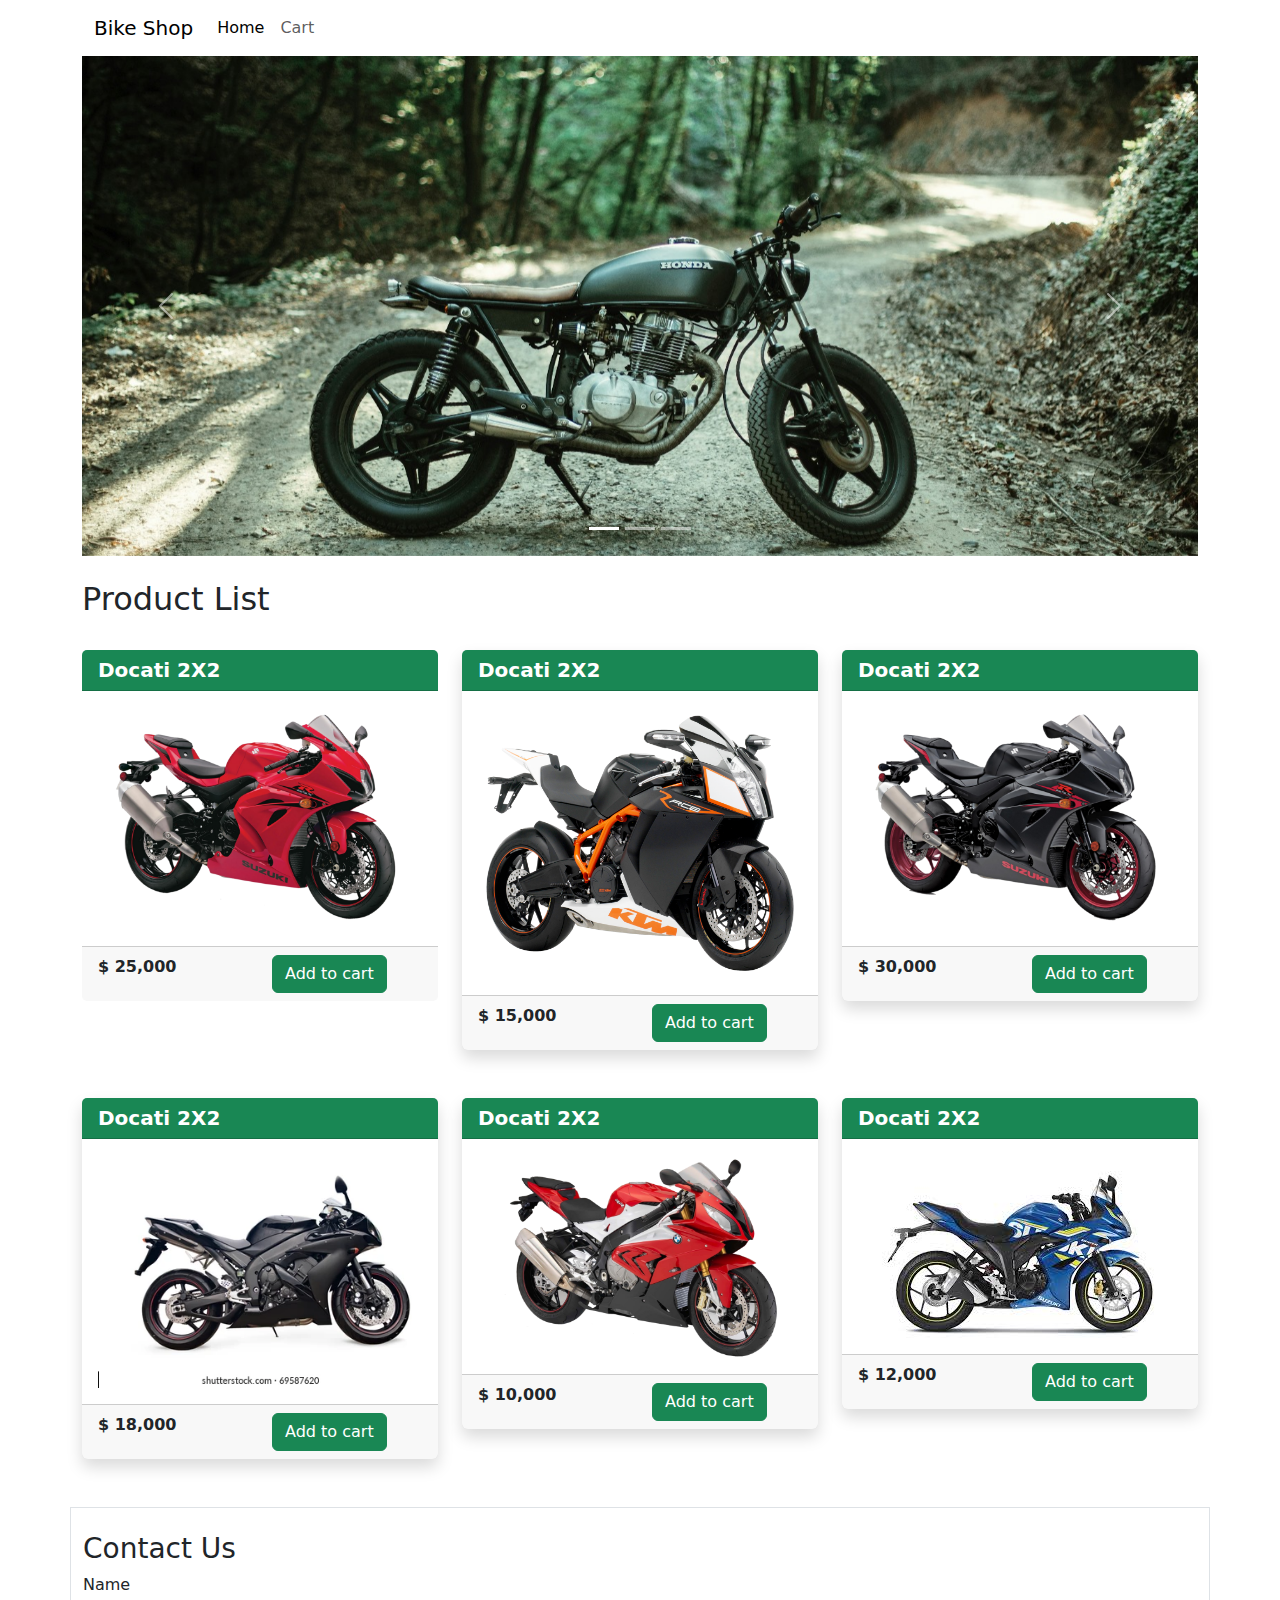
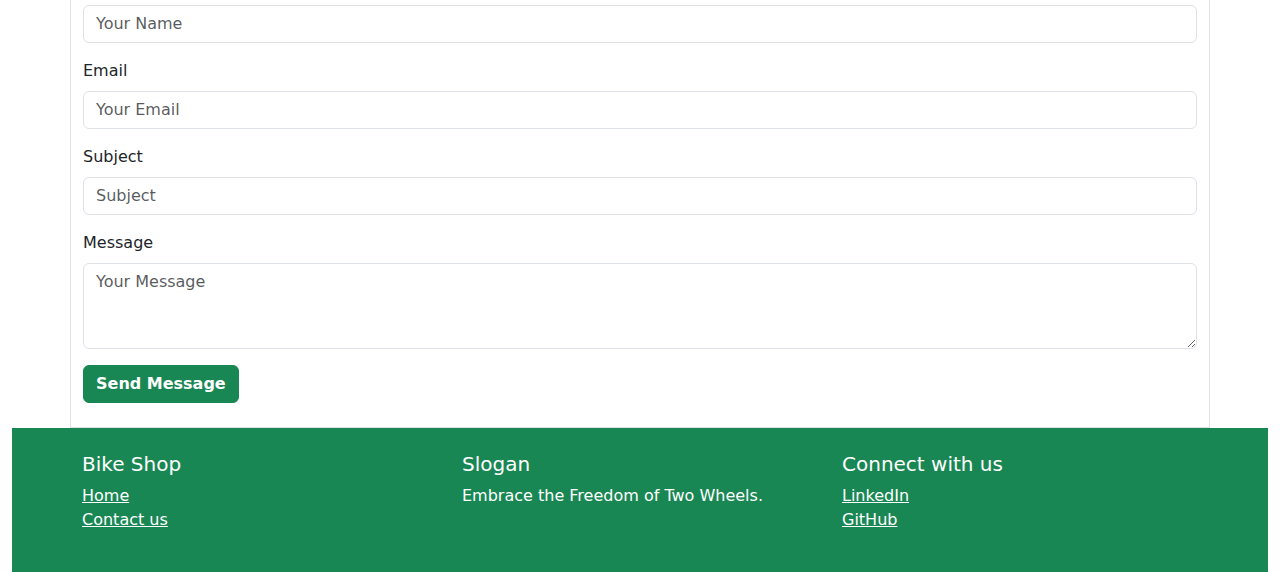
<file: index.html>
<!doctype html>
<html lang="en">

<head>
  <meta charset="utf-8">
  <meta name="viewport" content="width=device-width, initial-scale=1">
  <title>Bootstrap demo</title>
  <link href="./index.css" rel="stylesheet">
  <link href="https://cdn.jsdelivr.net/npm/bootstrap@5.3.3/dist/css/bootstrap.min.css" rel="stylesheet"
    integrity="sha384-QWTKZyjpPEjISv5WaRU9OFeRpok6YctnYmDr5pNlyT2bRjXh0JMhjY6hW+ALEwIH" crossorigin="anonymous">
  <script>
  </script>
</head>

<body class="bg-">
  <div class="container-fluid ">
    <div class="container">
      <!-- NavBar -->
      <nav class="navbar navbar-expand-lg narbar-dark">
        <div class="container-fluid">
          <a class="navbar-brand" href="#">Bike Shop</a>
          <button class="navbar-toggler" type="button" data-bs-toggle="collapse"
            data-bs-target="#navbarSupportedContent" aria-controls="navbarSupportedContent" aria-expanded="false"
            aria-label="Toggle navigation">
            <span class="navbar-toggler-icon"></span>
          </button>
          <div class="collapse navbar-collapse" id="navbarSupportedContent">
            <ul class="navbar-nav me-auto mb-2 mb-lg-0">
              <li class="nav-item">
                <a class="nav-link active" aria-current="page" href="#">Home</a>
              </li>
              <li class="nav-item">
                <a class="nav-link" href="m.html">Cart</a>
              </li>
              <!-- <li class="nav-item dropdown">
                  <a class="nav-link dropdown-toggle" href="#" role="button" data-bs-toggle="dropdown" aria-expanded="false">
                    Dropdown
                  </a>
                  <ul class="dropdown-menu">
                    <li><a class="dropdown-item" href="#">Action</a></li>
                    <li><a class="dropdown-item" href="#">Another action</a></li>
                    <li><hr class="dropdown-divider"></li>
                    <li><a class="dropdown-item" href="#">Something else here</a></li>
                  </ul>
                </li> -->

            </ul>

          </div>
        </div>
      </nav>
      <!-- Carousel -->
      <div id="carouselExampleIndicators" class="carousel slide">
        <div class="carousel-indicators">
          <button type="button" data-bs-target="#carouselExampleIndicators" data-bs-slide-to="0" class="active"
            aria-current="true" aria-label="Slide 1"></button>
          <button type="button" data-bs-target="#carouselExampleIndicators" data-bs-slide-to="1"
            aria-label="Slide 2"></button>
          <button type="button" data-bs-target="#carouselExampleIndicators" data-bs-slide-to="2"
            aria-label="Slide 3"></button>
        </div>
        <div class="carousel-inner">
          <div class="carousel-item active">
            <img src="./assets/1.jpg" class="d-block w-60 carousel-img" alt="This is a bike image">
          </div>
          <div class="carousel-item">
            <img src="./assets/2.jpg" class="d-block w-60 carousel-img">
          </div>
          <div class="carousel-item">
            <img src="./assets/3.jpg" class="d-block w-60 carousel-img">
          </div>
          <div class="carousel-item">
            <img src="./assets/4.jpg" class="d-block w-60 carousel-img">
          </div>
        </div>
        <button class="carousel-control-prev" type="button" data-bs-target="#carouselExampleIndicators"
          data-bs-slide="prev">
          <span class="carousel-control-prev-icon" aria-hidden="true"></span>
          <span class="visually-hidden">Previous</span>
        </button>
        <button class="carousel-control-next" type="button" data-bs-target="#carouselExampleIndicators"
          data-bs-slide="next">
          <span class="carousel-control-next-icon" aria-hidden="true"></span>
          <span class="visually-hidden">Next</span>
        </button>
        
      </div>
    </div>

    <!-- Products List -->
    <div class="container py-4">
      <div class="h2">Product List</div>
      <div class="">
        <div class="row py-4">
          <div class="col">
            <div class="card shad ow border-0">
              <div class="card-header bg-success text-white fw-bold h5">
                Docati 2X2
              </div>
              <div class="card-body">
                <div>
                  <img class="product-image" src="./assets/products/1.png">
                </div>
              </div>
              
              <div class="card-footer">
                <div class="row">
                  <div class="col fw-bold fs-6">$ 25,000</div>
                  <div class="col">
                    <button class="btn btn-success" data-bs-toggle="modal" data-bs-target="#exampleModal">
                      Add to cart
                    </button>
                  </div>
                </div>
              </div>
            
            </div>
          </div>
          <div class="col">
            <div class="card shadow border-0">
              <div class="card-header bg-success text-white fw-bold h5">
                Docati 2X2
              </div>
              <div class="card-body">
                <div>
                  <img class="product-image" src="./assets/products/4.png">
                </div>
              </div>
              
              <div class="card-footer">
                <div class="row">
                  <div class="col fw-bold fs-6">$ 15,000</div>
                  <div class="col">
                    
                    <button class="btn btn-success" data-bs-toggle="modal" data-bs-target="#exampleModal">
                      Add to cart
                    </button>
                  
                  </div>
                </div>
              </div>
            
            </div>
          </div>
          <div class="col">
            <div class="card shadow border-0">
              <div class="card-header bg-success text-white fw-bold h5">
                Docati 2X2
              </div>
              <div class="card-body">
                <div>
                  <img class="product-image" src="./assets/products/3.png">
                </div>
              </div>
              
              <div class="card-footer">
                <div class="row">
                  <div class="col fw-bold fs-6">$ 30,000</div>
                  <div class="col">
                    <button class="btn btn-success" data-bs-toggle="modal" data-bs-target="#exampleModal">
                      Add to cart
                    </button>
                  </div>
                </div>
              </div>
            
            </div>
          </div>
        </div>
        <div class="row py-4">
          <div class="col">
            <div class="card shadow border-0">
              <div class="card-header bg-success text-white fw-bold h5">
                Docati 2X2
              </div>
              <div class="card-body">
                <div>
                  <img class="product-image" src="assets/products/black-sport-bike-on-white-260nw-69587620.webp" style="width: 100%; height: 100%;">
                </div>
              </div>
              
              <div class="card-footer">
                <div class="row">
                  <div class="col fw-bold fs-6">$ 18,000</div>
                  <div class="col">
                    <button class="btn btn-success" data-bs-toggle="modal" data-bs-target="#exampleModal">
                      Add to cart
                    </button>
                  </div>
                </div>
              </div>
              
            </div>
          </div>
          <div class="col">
            <div class="card shadow border-0">
              <div class="card-header bg-success text-white fw-bold h5">
                Docati 2X2
              </div>
              <div class="card-body">
                <div>
                  <img class="product-image" src="./assets/products/5.png">
                </div>
              </div>
              
              <div class="card-footer">
                <div class="row">
                  <div class="col fw-bold fs-6">$ 10,000</div>
                  <div class="col">
                    <button class="btn btn-success" data-bs-toggle="modal" data-bs-target="#exampleModal">
                      Add to cart
                    </button>
                  </div>
                </div>
              </div>
            
            </div>
          </div>
          <div class="col">
            <div class="card shadow border-0">
              <div class="card-header bg-success text-white fw-bold h5">
                Docati 2X2
              </div>
              <div class="card-body">
                <div>
                  <img class="product-image" src="./assets/products/images.jpeg">
                </div>
              </div>
              
              <div class="card-footer">
                <div class="row">
                  <div class="col fw-bold fs-6">$ 12,000</div>
                  <div class="col">
                    <button class="btn btn-success" data-bs-toggle="modal" data-bs-target="#exampleModal">
                      Add to cart
                    </button>
                  </div>
                </div>
               </div>
               
            </div>
          </div>
        </div>
      </div>
    </div>

    <!-- Modal -->
    <div class="modal fade" id="exampleModal" tabindex="-1" aria-labelledby="exampleModalLabel" aria-hidden="true">
      <div class="modal-dialog">
        <div class="modal-content">
          <div class="modal-header bg-success text-white">
            <h1 class="modal-title fs-5" id="exampleModalLabel">Success!</h1>
            <button type="button" class="btn-close" data-bs-dismiss="modal" aria-label="Close"></button>
          </div>
          <div class="modal-body">
            <p>
              Item added to cart successfully!
            </p>
          </div>
          <div class="modal-footer">
            <button type="button" class="btn btn-secondary" data-bs-dismiss="modal">Close</button>
            <a href="m.html">
            <button  type="button" class="btn btn-primary">Save changes</button> 
            </a>
          </div>
        </div>
      </div>
    </div>

            <!-- Contact form -->
    <div class="container py-4 border">
      <h3>Contact Us</h3>
      <form>
        <div class="row"></div>
        <div class="mb-3">
          <label for="name" class="form-label">Name</label>
          <input type="text" class="form-control" id="name" placeholder="Your Name">
        </div>
        <div class="mb-3">
          <label for="email" class="form-label">Email</label>
          <input type="email" class="form-control" id="email" placeholder="Your Email">
        </div>
        <div class="mb-3">
          <label for="subject" class="form-label">Subject</label>
          <input type="text" class="form-control" id="subject" placeholder="Subject">
        </div>
        <div class="mb-3">
          <label for="message" class="form-label">Message</label>
          <textarea class="form-control" id="message" rows="3" placeholder="Your Message"></textarea>
        </div>
        <button type="submit" class="btn btn-success fw-bold">Send Message</button>
      </form>
    </div>

    <!-- Footer -->
    <footer class="bg-success text-white pt-4 pb-4">
      <div class="container">
        <div class="row">
          <div class="col-4">
            <h5>Bike Shop</h5>
            <ul class="list-unstyled">
              <li><a href="#" class="text-white decoration-none">Home</a></li>
              <li><a href="#" class="text-white">Contact us</a></li>
            </ul>
          </div>
          <div class="col-4">
            <h5>Slogan</h5>
            <p>Embrace the Freedom of Two Wheels.</p>
          </div>
          <div class="col-4">
            <h5>Connect with us</h5>
            <ul class="list-unstyled">
              <li><a href="#" class="text-white">LinkedIn</a></li>
              <li><a href="https://github.com/fcodespecter" class="text-white">GitHub</a></li>
            </ul>
          </div>
        </div>
      </div>
    </footer>
  </div>

  <script src="https://cdn.jsdelivr.net/npm/bootstrap@5.3.3/dist/js/bootstrap.bundle.min.js"
    integrity="sha384-YvpcrYf0tY3lHB60NNkmXc5s9fDVZLESaAA55NDzOxhy9GkcIdslK1eN7N6jIeHz"
    crossorigin="anonymous"></script>
</body>

</html>
</file>
<file: index.css>
body{
    background-color: beige;
}

.carousel-item {
    height: 500px;
}

.carousel-img{
    width: 100%;
    height: 100%;
    object-fit: cover;
}

.card-body{
    display: flex;
    justify-content: center;
    align-items: center;
    overflow: hidden;
}

.product-image{
    max-width: 100%;
    max-height: 100%;
    object-fit: contain;

}
</file>
